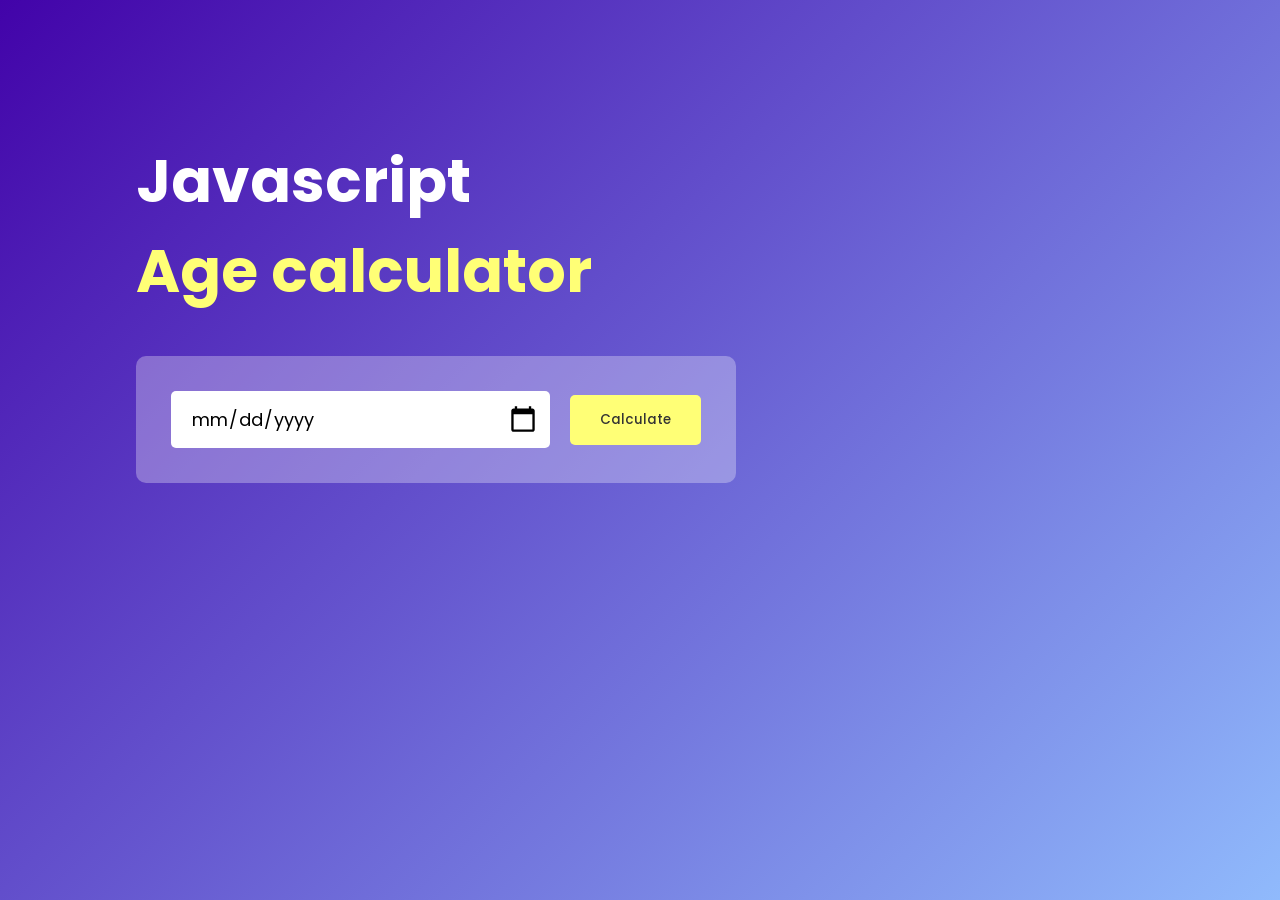
<file: Age-Calculator-App/index.html>
<!DOCTYPE html>
<html lang="en">

<head>
  <meta charset="UTF-8">
  <meta name="viewport" content="width=device-width, initial-scale=1.0">
  <title>Age Calculator</title>
  <link rel="stylesheet" href="style.css">
</head>

<body>
  <div class="container">
    <div class="calculator">
      <h1>Javascript <br> <span>Age calculator</span></h1>
      <div class="input-box">
        <input type="date" id="date">
        <button onclick="calculateAge()">Calculate</button>
      </div>
      <p id="result"></p>
    </div>
  </div>
  <script src="script.js"></script>
</body>

</html>
</file>
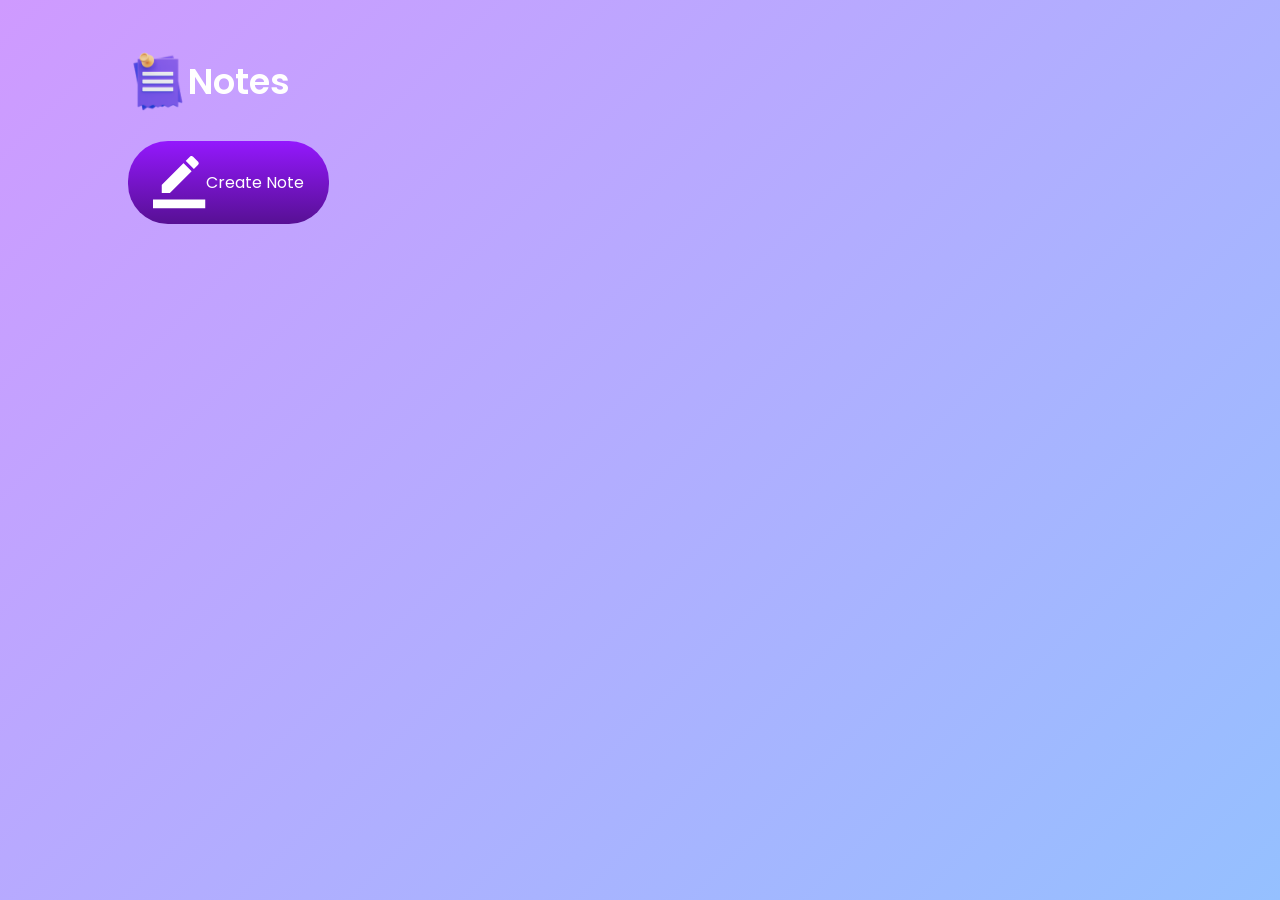
<file: Build-Notes-App/index.html>
<!DOCTYPE html>
<html lang="en">
<head>
  <meta charset="UTF-8">
  <meta name="viewport" content="width=device-width, initial-scale=1.0">
  <title>Note App</title>
  <link rel="stylesheet" href="style.css">
</head>
<body>
  <div class="container">
    <h1><img src="images/notes.png" alt="note">Notes</h1>
    <button class="btn"><img src="images/edit.png" alt="edit">Create Note</button>
    <div class="notes-container">
      <!-- <p contenteditable="true" class="input-box">
        <img src="images/delete.png" alt="delete">
      </p> -->
    </div>
  </div>

  <script src="script.js"></script>

</body>
</html>
</file>
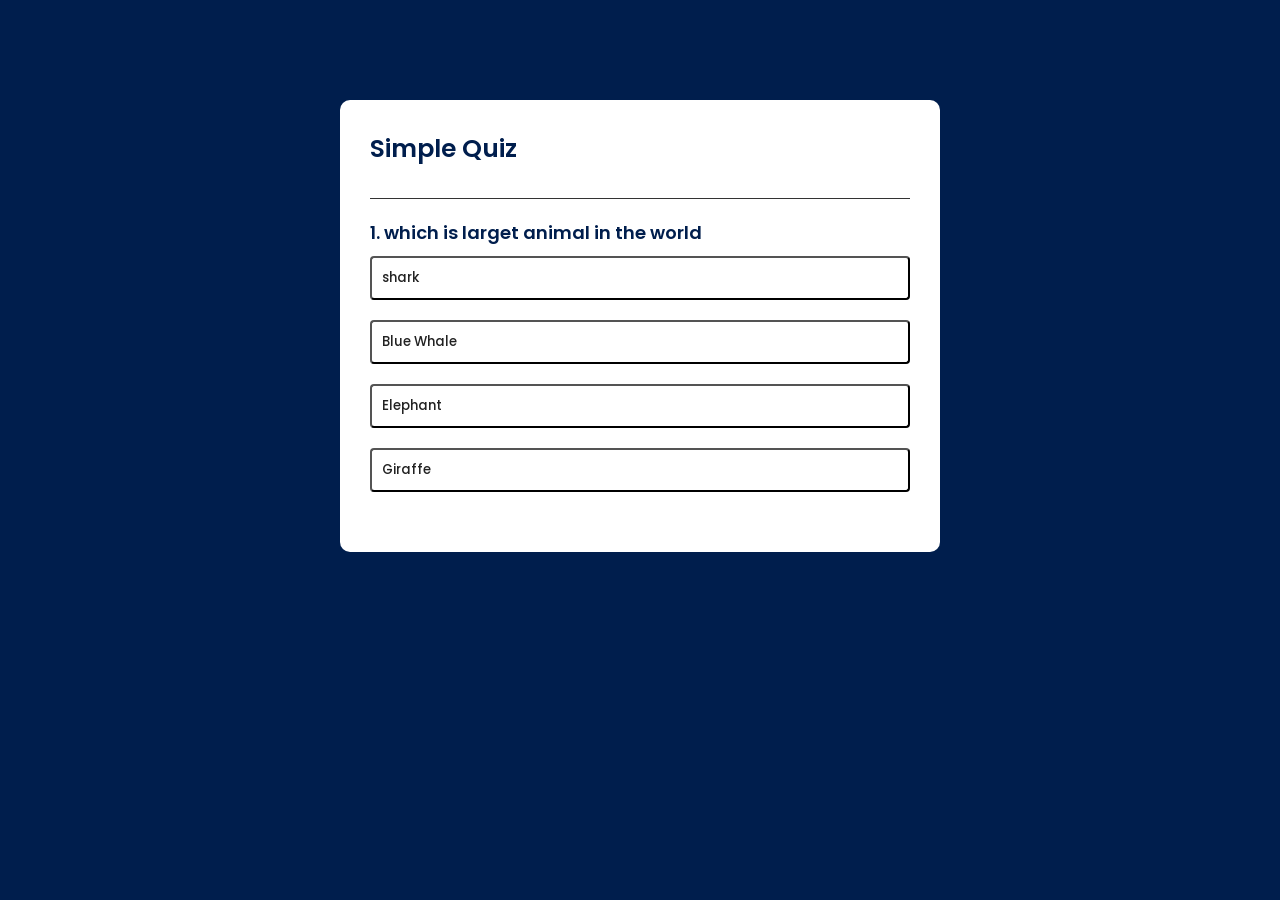
<file: Quiz-App/index.html>
<!DOCTYPE html>
<html lang="en">

<head>
  <meta charset="UTF-8">
  <meta name="viewport" content="width=device-width, initial-scale=1.0">
  <link rel="stylesheet" href="style.css">
  <title>Quiz App</title>
</head>

<body>
  <div class="app">
    <h1>Simple Quiz</h1>
    <div class="quiz">
      <h2 id="question">Qustion gose here</h2>
      <div id="answer-button">
        <button class="btn">a1</button>
        <button class="btn">a2</button>
        <button class="btn">a3</button>
        <button class="btn">a4</button>
      </div>
      <button id="next-btn">Next</button>
    </div>
  </div>

  <script src="script.js"></script>
</body>

</html>
</file>
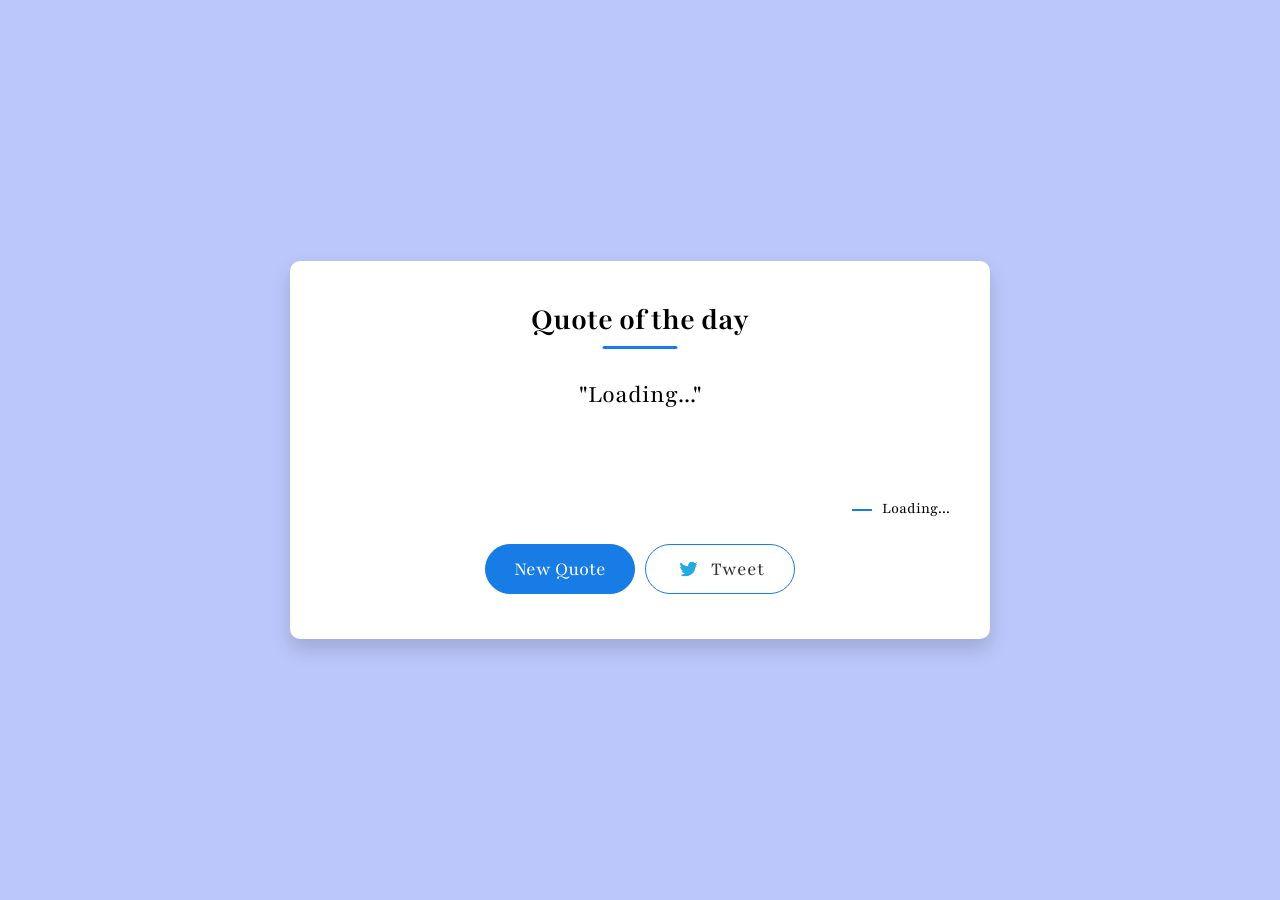
<file: Quote-Generator-Website/index.html>
<!DOCTYPE html>
<html lang="en">

<head>
  <meta charset="UTF-8">
  <meta name="viewport" content="width=device-width, initial-scale=1.0">
  <title>Quote of the day</title>
  <link rel="stylesheet" href="style.css">
</head>

<body>
  <div class="quote-box">
    <h2>Quote of the day</h2>
    <blockquote id="quote">Loading...</blockquote>
    <span id="author">Loading...</span>

    <div>
      <button onclick="getquote(api_url)">New Quote</button>
      <button onclick="tweet()"> <img src="p1.avif"> Tweet</button>
    </div>

  </div>
  <script src="script.js"></script>
</body>

</html>
</file>
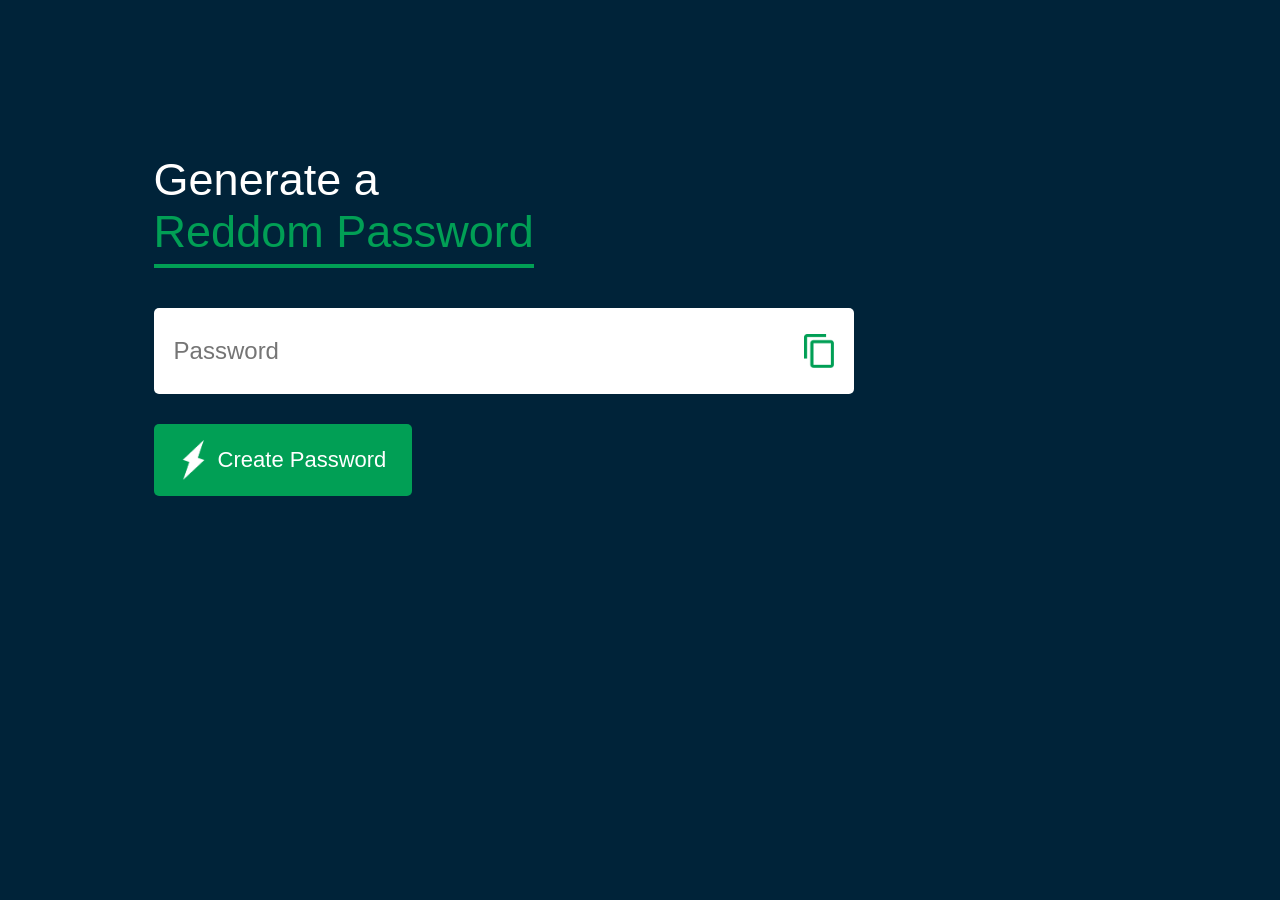
<file: Random-Password-Using-JavaScript/index.html>
<!DOCTYPE html>
<html lang="en">

<head>
  <meta charset="UTF-8">
  <meta name="viewport" content="width=device-width, initial-scale=1.0">
  <link rel="stylesheet" href="style.css">
  <title>Rendom Password Generator - Esy Tutorials</title>
</head>

<body>
  <div class="container">
    <h1>Generate a<br> <span>Reddom Password</span></h1>
    <div class="display">
      <input type="text" id="password" placeholder="Password">
      <img src="images/copy.png" alt="image" onclick="copypassword()">
    </div>
    <button onclick="createPassword()"> <img src="images/generate.png" alt="generate ">Create Password</button>
  </div>
<script src="script.js"></script>

</body>

</html>
</file>
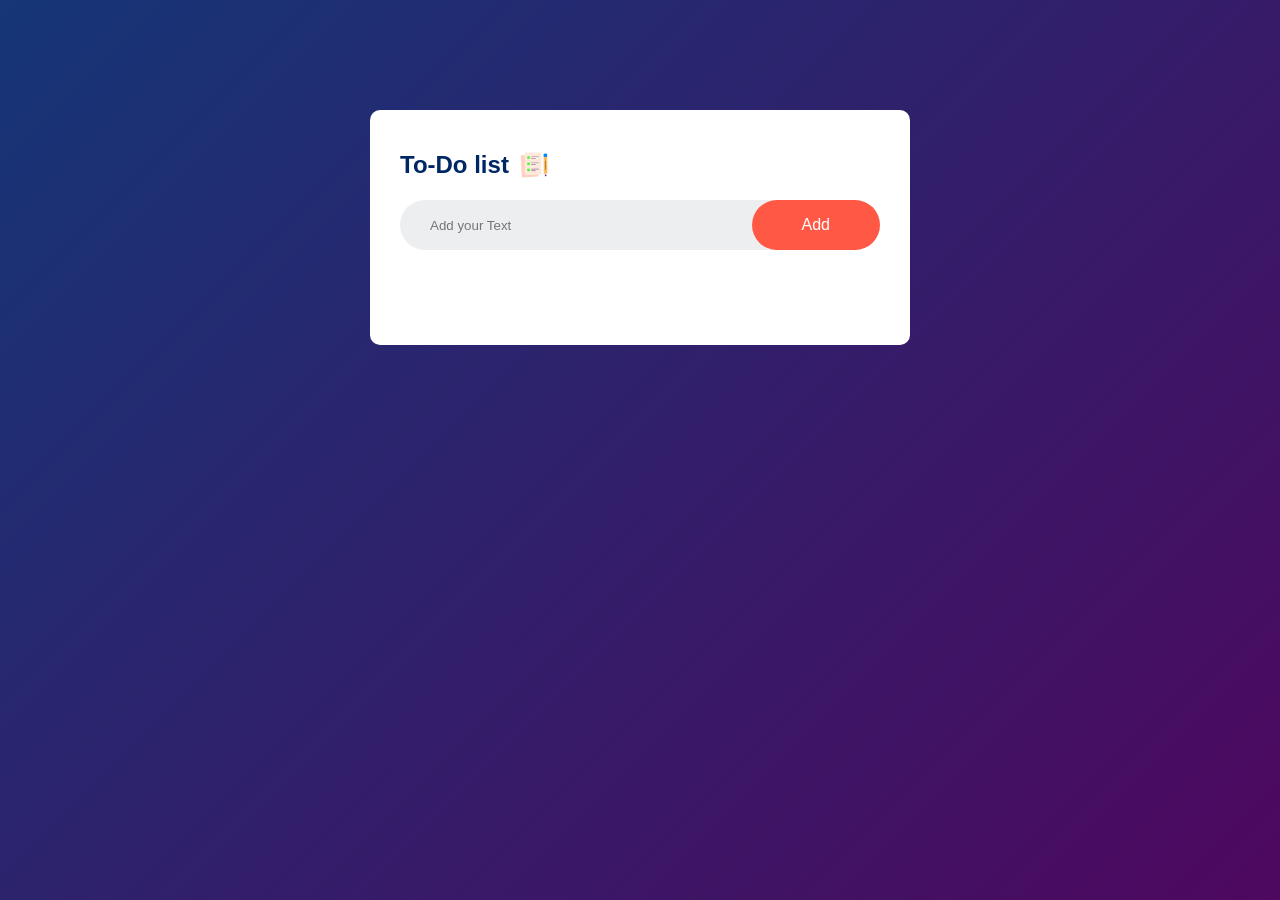
<file: To-Do-List-App/index.html>
<!DOCTYPE html>
<html lang="en">
<head>
  <meta charset="UTF-8">
  <meta name="viewport" content="width=device-width, initial-scale=1.0">
  <title>📝 to-do-app</title>
  <link rel="stylesheet" href="style.css">
</head>
<body>

  <div class="container">
    <div class="todo-app">
      <h2>To-Do list <img src="images/icon.png"></h2>
      <div class="row">
        <input type="text" id="input-box" placeholder="Add your Text">
        <button onclick="addtask()">Add</button>
      </div>
      <ul id="list-container">
        <!-- <li class="checked">Task 1</li>
        <li>Task 1</li>
        <li>Task 1</li> -->
      </ul>
    </div>
  </div>
  
</body>
<script src="script.js"></script>
</html>
</file>
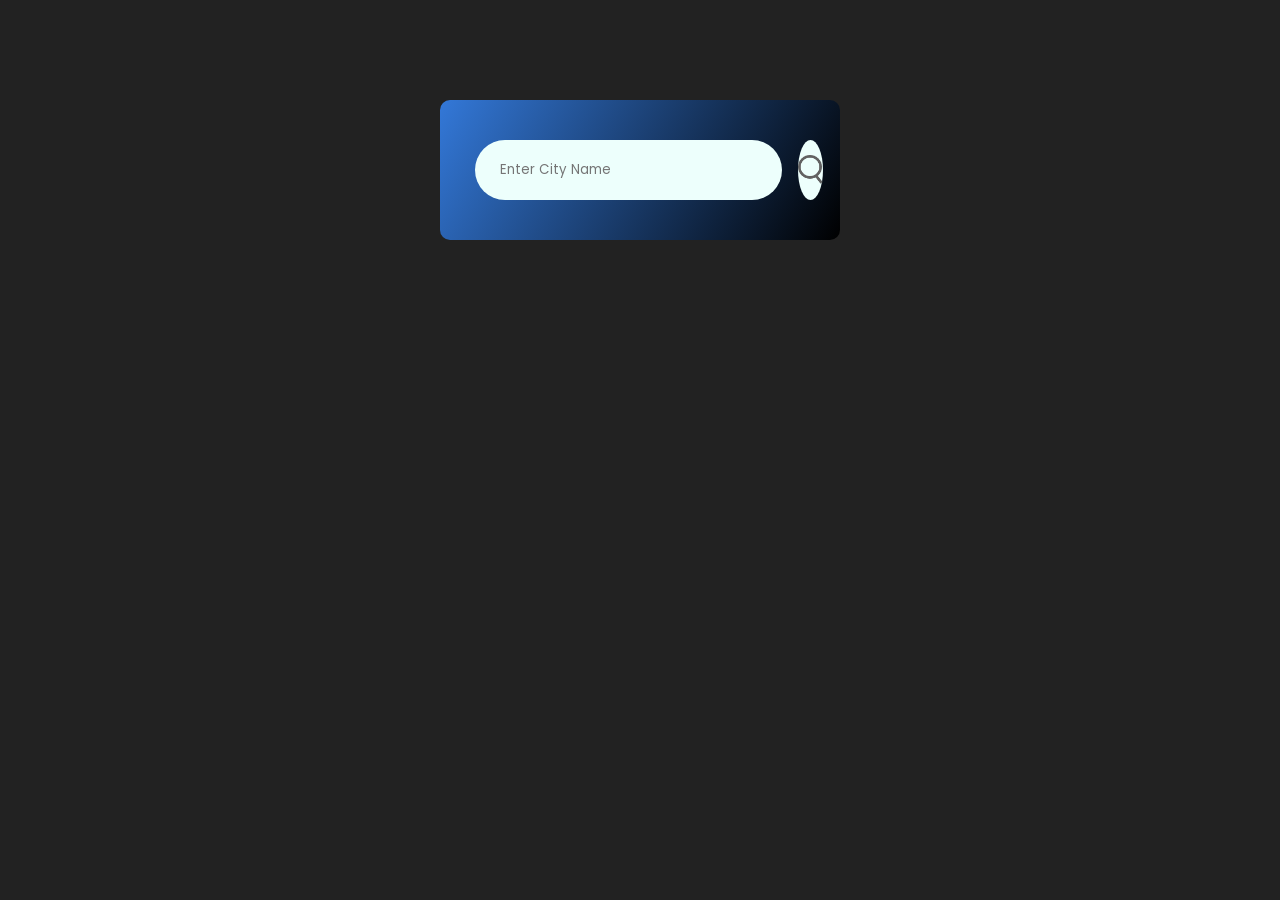
<file: Weather-App-Using-JavaScript/Index.html>
<!DOCTYPE html>
<html lang="en">

<head>
  <meta charset="UTF-8">
  <meta name="viewport" content="width=device-width, initial-scale=1.0">
  <link rel="stylesheet" href="style.css">
  <title>🌤️ Weather App</title>
</head>

<body>

  <div class="card">
    <div class="search">
      <input type="text" placeholder="Enter City Name" spellcheck="false">
      <button><img src="image/search.png"></button>
    </div>
    <div class="error">
      <p>Invalid city Name</p>
    </div>
    <div class="weather">
      <img src="image/rain.png" class="weather-icon">
      <h1 class="temp">22°C</h1>
      <h2 class="city">London</h2>
      <div class="details">
        <div class="col">
          <img src="image/humidity.png" alt="Humidity">
          <div>
            <div class="humidity">80%</div>
            <p>Humidity</p>
          </div>
        </div>
        <div class="col">
          <img src="image/wind.png" alt="Wind Speed">
          <div>
            <div class="wind">12 km/h</div>
            <p>Wind Speed</p>
          </div>
        </div>
      </div>
    </div>
  </div>

  <script>

    const apiKey = "bc06f602c1a5afb5aee0ec8a25f03ee5";
    const apiUrl = "https://api.openweathermap.org/data/2.5/weather?units=metric&q=";

    const searchBox = document.querySelector(".search input");
    const searchBtn = document.querySelector(".search button");
    const weatherIcon = document.querySelector(".weather-icon");

    async function CheckWeather(city) {
      const response = await fetch(apiUrl + city + `&appid=${apiKey}`);

      if (response.status == 404) {
        document.querySelector(".error").style.display = "block";
        document.querySelector(".weather").style.display = "none";
      } else {
        document.querySelector(".error").style.display = "block";
        document.querySelector(".weather").style.display = "none";
    }

      var data = await response.json();

      console.log(data);

      document.querySelector(".city").innerHTML = data.name;
      document.querySelector(".temp").innerHTML = Math.round(data.main.temp) + "°C";
      document.querySelector(".humidity").innerHTML = data.main.humidity + "%";
      document.querySelector(".wind").innerHTML = data.wind.speed + " km/h";

      if (data.weather[0].main == "Clouds") {
        weatherIcon.src = "image/clouds.png";
      } else if (data.weather[0].main == "Clear") {
        weatherIcon.src = "image/clear.png";
      } else if (data.weather[0].main == "Rain") {
        weatherIcon.src = "image/rain.png";
      } else if (data.weather[0].main == "Drizzle") {
        weatherIcon.src = "image/drizzle.png";
      } else if (data.weather[0].main == "Mist") {
        weatherIcon.src = "image/mist.png";
      }

      document.querySelector(".weather").style.display = "block";
      document.querySelector(".error").style.display = "none";

    }

    searchBtn.addEventListener("click", () => {
      CheckWeather(searchBox.value);
    })
  </script>

</body>

</html>
</file>
<file: Age-Calculator-App/style.css>
@import url('https://fonts.googleapis.com/css2?family=Poppins:wght@300;400;500;600&display=swap');

* {
  margin: 0;
  padding: 0;
  box-sizing: border-box;
  font-family: "Poppins", sans-serif;
}

.container {
  width: 100%;
  height: 100vh;
  background: linear-gradient(135deg, #4203a9, #90bafc);
  color: #fff;
  padding: 10px;
}

.calculator {
  width: 100%;
  max-width: 600px;
  margin-left: 10%;
  margin-top: 10%;
}

.calculator h1 {
  font-size: 60px;
}

.calculator h1 span {
  color: #ffff76;
}

.input-box {
  margin: 40px 0;
  padding: 35px;
  border-radius: 10px;
  background: rgba(255, 255, 255, 0.3);
  display: flex;
  align-items: center;
}

.input-box input {
  flex: 1;
  margin-right: 20px;
  padding: 14px 20px;
  border: 0;
  outline: 0;
  font-size: 18px;
  border-radius: 5px;
  position: relative;
}

.input-box button {
  background: #ffff76;
  border: 0;
  outline: 0;
  padding: 15px 30px;
  border-radius: 5px;
  font-weight: 500;
  color: #333;
  cursor: pointer;
}

.input-box ::-webkit-calendar-picker-indicator {
  top: 0;
  left: 0;
  right: 0;
  bottom: 0;
  width: auto;
  height: auto;
  position: absolute;
  background-position: calc(100% - 10px);
  background-size: 30px;
  cursor: pointer;
}

#result {
  font-size: 20px;
}

#result span {
  color: red;
}
</file>
<file: Build-Notes-App/style.css>
@import url('https://fonts.googleapis.com/css2?family=Poppins:wght@300;400;500;600&display=swap');

* {
  margin: 0;
  padding: 0;
  box-sizing: border-box;
  font-family: "Poppins", sans-serif;
}

.container{
  width: 100%;
  min-height: 100vh;
  background: linear-gradient(135deg,#cf9aff, #95c0ff);
  color: #fff;
  padding-top: 4%;
  padding-left: 10%;
}

.container h1{
  display: flex;
  align-items: center;
  font-size: 35px;
  font-weight: 600;
}

.container h1 img{
  width: 60px;
}
.container h1 button img{
  width: 25px;
  margin-right: 8px;
}

.container button{
  display: flex;
  align-items: center;
  background: linear-gradient(#9418fd, #571094);
  color: #fff;
  font-size: 16px;
  outline: 0;
  border: 0;
  border-radius: 40px;
  padding: 15px 25px;
  margin: 30px 0 20px ;
  cursor: pointer;
}

.input-box{
  position: relative;
  width: 100%;
  min-height: 150px;
  max-width: 500px;
  background: #fff;
  color: #333;
  padding: 20px;
  margin: 20px 0;
  outline: none;
  border-radius: 5px;
}

.input-box img{
  width: 25px;
  position: absolute;
  bottom: 15px;
  right: 15px;
  cursor: pointer;
}
</file>
<file: Quiz-App/style.css>
@import url('https://fonts.googleapis.com/css2?family=Poppins:wght@300;400;500;600&display=swap');

* {
  padding: 0;
  margin: 0;
  box-sizing: border-box;
  font-family: "Poppins", sans-serif;
}

body{
  background: #001e4d;
}

.app{
  background: #fff;
  width: 90%;
  max-width: 600px;
  margin: 100px auto 0;
  border-radius: 10px;
  padding: 30px;
}

.app h1{
  font-size: 25px;
  color: #001e4d;
  font-weight: 600;
  border-bottom: 1px solid #333;
  padding-bottom: 30px;
}

.quiz{
  padding: 20px 0;
}
.quiz h2{
  font-size: 18px;
  color: #001e4d;
  font-weight: 600;
}

.btn{
  background: #fff;
  color: #222;
  font-weight: 500;
  width: 100%;
  border: 1px solid black #222;
  padding: 10px;
  margin: 10px 0;
  text-align: left;
  border-radius: 4px;
  cursor: pointer;
  transition: all 0.3s ease;
}

.btn:hover:not([disabled]){
  background: #222;
  color: #fff;
}

.btn.disabled{
  cursor: no-drop;
}

#next-btn{
  background: #001e4d;
  color: #fff;
  font-weight: 500;
  width: 150px;
  border: 0;
  padding: 10px;
  margin: 20px auto 0;
  border-radius: 4px;
  cursor: pointer;
  display: none;
}

.correct{
  background:#9aeabc ;
}

.incorrect{
  background: #ff9393;
}
</file>
<file: Quote-Generator-Website/style.css>
@import url('https://fonts.googleapis.com/css2?family=Playfair:ital,opsz,wght@0,5..1200,300..900;1,5..1200,300..900&display=swap');

* {
  margin: 0;
  padding: 0;
  box-sizing: border-box;
  font-family: "Playfair", serif;
}

body {
  background: #bbc6fa;
}

.quote-box {
  background: #fff;
  width: 700px;
  position: absolute;
  top: 50%;
  left: 50%;
  transform: translate(-50%, -50%);
  padding: 40px;
  border-radius: 10px;
  text-align: center;
  box-shadow: 0 10px 20px 0 rgba(0, 0, 0, 0.15);
}

.quote-box h2 {
  font-size: 32px;
  margin-bottom: 40px;
  position: relative;
}

.quote-box h2::after {
  content: "";
  width: 75px;
  height: 3px;
  border-radius: 3px;
  background: rgb(23, 124, 229);
  position: absolute;
  bottom: -10px;
  left: 50%;
  transform: translateX(-50%);
}

.quote-box blockquote {
  font-size: 26px;
  min-height: 110px;
}

.quote-box blockquote::before,
.quote-box blockquote::after {
  content: '"';
}

.quote-box span {
  display: block;
  margin-top: 10px;
  float: right;
  position: relative;
}

.quote-box span::before {
  content: '';
  width: 20px;
  height: 2px;
  background: rgb(23, 124, 229);
  position: absolute;
  top: 50%;
  left: -30px;
}

/* .quote-box span {
  border-bottom: 2px solid black;
} */

.quote-box div {
  width: 100%;
  margin-top: 50px;
  display: flex;
  justify-content: center;
}

.quote-box button {
  background: rgb(23, 124, 229);
  color: #fff;
  border-radius: 25px;
  border: 1px solid rgb(23, 124, 229);
  width: 150px;
  height: 50px;
  display: flex;
  justify-content: center;
  align-items: center;
  margin: 5px;
  cursor: pointer;
  font-size: 20px;
}
.quote-box button img{
  width: 25px;
  margin-right: 10px;
  background: none;
}

.quote-box button:nth-child(2){
  background: transparent;
  color: #333;
}
</file>
<file: Random-Password-Using-JavaScript/style.css>
* {
  margin: 0;
  padding: 0;
  box-sizing: border-box;
  font-family: 'Gill Sans', 'Gill Sans MT', Calibri, 'Trebuchet MS', sans-serif
}

body {
  background: #002339;
  color: #fff;
}

.container {
  margin: 12%;
  width: 90%;
  max-width: 700px;
}

.display {
  width: 100%;
  margin-top: 50px;
  margin-bottom: 30px;
  background: #fff;
  counter-reset: #333;
  display: flex;
  align-items: center;
  justify-content: space-between;
  padding: 26px 20px;
  border-radius: 5px;
}

.container h1 {
  font-weight: 500;
  font-size: 45px;
}

.container h1 span {
  color: #019f55;
  border-bottom: 4px solid #019f55;
  padding-bottom: 7px;
}

.display img{
  width: 30px;
  cursor: pointer;
}

.display input{
  border: 0;
  outline: none;
  font-size: 24px;
}

.container button img{
  width: 28px;
  margin-right: 10px;
}

.container button{
  border: 0;
  outline: 0;
  background: #019f55;
  color: #fff;
  font-size: 22px;
  font-weight: 300;
  display: flex;
  align-items: center;
  justify-content: center;
  padding: 16px 26px;
  border-radius: 5px;
  cursor: pointer;
}
</file>
<file: To-Do-List-App/style.css>
* {
  padding: 0;
  margin: 0;
  font-family: Arial, Helvetica, sans-serif;
  box-sizing: border-box;
}

.container {
  width: 100%;
  min-height: 100vh;
  background: linear-gradient(135deg, #153677, #4e085f);
  padding: 10px;
}

.todo-app {
  width: 100%;
  max-width: 540px;
  background: #fff;
  margin: 100px auto 20px;
  padding: 40px 30px 70px;
  border-radius: 10px;
}

.todo-app h2 {
  color: #002765;
  display: flex;
  align-items: center;
  margin-bottom: 20px;
}

.todo-app h2 img {
  width: 30px;
  margin-left: 10px;
}

.row {
  display: flex;
  align-items: center;
  justify-content: space-between;
  background: #edeef0;
  border-radius: 30px;
  padding-left: 20px;
  margin-bottom: 25px;
}

.row input {
  flex: 1;
  border: none;
  outline: none;
  background: transparent;
  padding: 10px;
  font-weight: 14px;
}

.row button {
  border: none;
  outline: none;
  padding: 16px 50px;
  background: #ff5945;
  color: #fff;
  font-size: 16px;
  cursor: pointer;
  border-radius: 40px;
}

ul li {
  list-style: none;
  font-size: 17px;
  padding: 12px 8px 12px 50px;
  user-select: none;
  cursor: pointer;
  position: relative;
}

ul li::before {
  content: '';
  position: absolute;
  height: 28px;
  width: 28px;
  border-radius: 50%;
  background-image: url(images/unchecked.png);
  background-size: cover;
  background-position: center;
  top: 8px;
  left: 8px;
}

ul li.checked {
  color: #555;
  text-decoration: line-through;
}

ul li.checked::before {
  background-image: url(images/checked.png);
}

ul li span {
  position: absolute;
  right: 0;
  height: 40px;
  width: 40px;
  font-weight: 400;
  font-size: 20px;
  color: #555;
  line-height: 40px;
  text-align: center;
}

ul li span:hover{
  background: #edeef0;
  border-radius: 50%;
}
</file>
<file: Weather-App-Using-JavaScript/style.css>
@import url('https://fonts.googleapis.com/css2?family=Poppins:wght@300;400;500;600&display=swap');

* {
    margin: 0;
    padding: 0;
    box-sizing: border-box;
    font-family: 'Poppins', sans-serif;
}

body {
  background: #222;

}

.card {
  width: 90%;
  max-width: 400px;
  background: linear-gradient(120deg, rgb(51, 120, 216), rgb(0, 0, 0) );
  color: #fff;
  margin: 100px auto 0 ;
  border-radius: 10px;
  padding: 40px 35px;
  text-align: center;
}

.search {
  width: 100%;
  display: flex;
  align-items: center;
  justify-content: space-around;
}
.search input {
  border: 0;
  outline: 0;
  background: #edfffc;
  color: #555;
  padding: 10px 25px;
  height: 60px;
  border-radius: 30px;
  flex: 1;
  margin-right: 16px;
}

.search button {
  border: 0;
  outline: 0;
  background-color: #edfffc;
  border-radius: 50%;
  width: 60px;
  height: 60px;
  cursor: pointer;
}


.search button img {
  width: 25px;
  margin-top: 5px;
}
.weather-icon {
  width: 100px;
  margin: 15px auto;
}

.weather-icon h1{
  font-size: 80px;
  font-weight: 500;
}
.weather-icon h1{
  font-size: 45px;
  font-weight: 400;
  margin-top: -10px;
}

.details {
  display: flex;
  align-items: center;
  justify-content: space-between;
  padding: 0 20px;
  margin-top: 50px;
}

.col {
  display: flex;
  align-items: center;
  text-align: left;
}

.col img {
  width: 40px;
  margin-right: 10px;
}

.humidity, .wind{
  font-size: 28px;
}

.weather{
  display: none;
}

.error {
  text-align: left;
  margin-top: 10px;
  font-size: 14px;
  margin-left: 10px;
  display: none;
}
</file>
